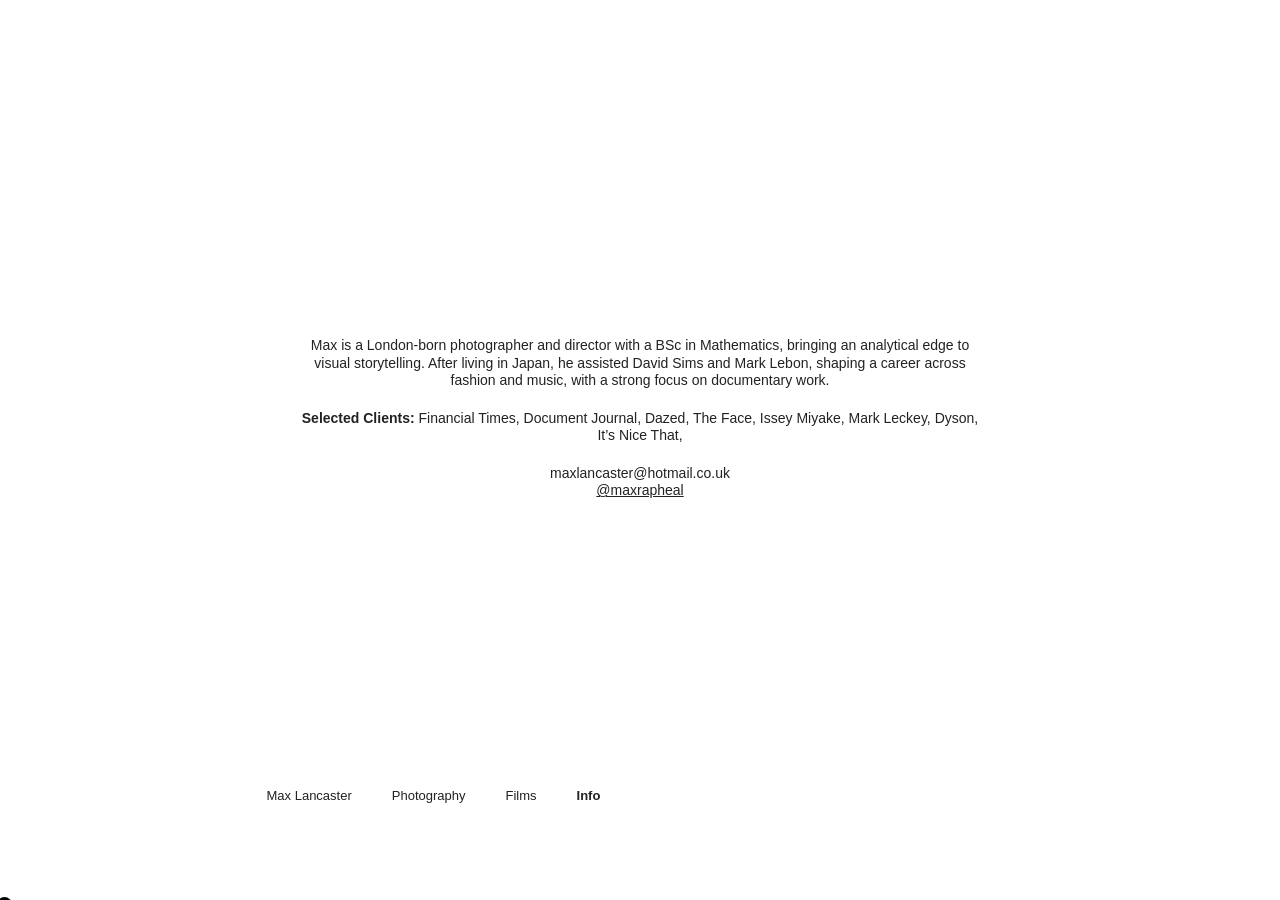
<file: info.html>
<!DOCTYPE html>
<html>
<head>
  <meta charset="UTF-8">
<meta name="viewport" content="width=device-width, initial-scale=1.0">
  <title>Info - Max Lancaster</title>
  <link rel="stylesheet" href="style.css">
</head>
<body>

<div class="info-page">

  <div class="info-text">
    <p>
      Max is a London-born photographer and director with a BSc in Mathematics, bringing an analytical edge to visual storytelling. After living in Japan, he assisted David Sims and Mark Lebon, shaping a career across fashion and music, with a strong focus on documentary work.
    </p>

    <p>
      <strong>Selected Clients:</strong> Financial Times, Document Journal, Dazed, The Face, Issey Miyake, Mark Leckey, Dyson, It’s Nice That,
    </p>

    <p>
      maxlancaster@hotmail.co.uk<br>
      <a href="https://instagram.com/maxrapheal" target="_blank">@maxrapheal</a>
    </p>
  </div>

  <div class="nav info-nav">
    <a href="index.html">Max Lancaster</a>
    <a href="photography.html">Photography</a>
    <a href="films.html">Films</a>
    <a href="info.html" class="active">Info</a>
  </div>

</div>

<div class="custom-cursor"></div>

<script src="script.js"></script>

</body>
</html>
</file>
<file: style.css>
body {
  margin: 0;
  background: #fff;
  font-family: Helvetica, Arial, sans-serif;
  color: #222;
}

.container {
  width: 100%;
  text-align: center;
}

.slider-wrap {
  width: 860px;
  margin: 140px auto 0 auto;
  position: relative;
}

.slider {
  width: 860px;
  height: 520px;
}

.slide {
  display: none;
  width: 100%;
  height: 100%;
}

.slide.active {
  display: block;
}

.slide-inner {
  width: 100%;
  height: auto;
  min-height: 520px;
  display: flex;
  align-items: center;
  justify-content: center;
  flex-direction: column;
}

/* media */
.main-media {
  height: 60vh;
  max-height: 520px;
  width: auto;
  max-width: 100%;
  object-fit: contain;
  display: block;
  transform: scale(1.15);
  transform-origin: center;
}

.image-row {
  display: flex;
  flex-direction: row;
  justify-content: center;
  align-items: center;
  gap: 15px; /* A slightly wider gap looks better on desktop */
  width: 100%;
  max-width: 860px; /* Matches your desktop slider width */
  margin: 0 auto;
}

.image-row img {
  max-width: 31%; /* Ensures all 3 fit nicely side-by-side */
  height: auto;
  max-height: 520px; /* Matches your desktop .main-media constraint */
  object-fit: contain;
}

/* captions */
.caption {
  display: block;
  margin-top: 45px;
  font-size: 12px;
  color: #9a9a9a;
  font-family: "Courier New", Courier, monospace;
  letter-spacing: 0.05em;
  font-weight: 400;
  text-align: center;
}

/* NAV */
.nav {
  width: 747px;
  margin: 75px auto 60px auto;
  display: flex;
  justify-content: flex-start;
  gap: 40px;
  font-family: Helvetica, Arial, sans-serif;
}

.nav a {
  text-decoration: none;
  color: #222;
  font-size: 13px;
  font-weight: 400;
}

.nav a.active {
  font-weight: 600;
}

.nav a:hover {
  text-decoration: none;
}

/* SCROLLER BUTTONS — OPTION 2 */
.side-button {
  position: fixed;
  top: 50%;
  transform: translateY(-50%);
  width: 8px;
  height: 8px;
  min-width: 12px;
  min-height: 12px;
  background: #000;
  border-radius: 50%;
  border: none;
  padding: 0;
  line-height: 0;
  z-index: 999;
  display: block;
}

.left-button {
  left: calc(50% - 490px);
}

.right-button {
  left: calc(50% + 490px);
}



/* INFO PAGE */
.info-page {
  min-height: 100vh;
  display: flex;
  flex-direction: column;
  justify-content: center;
}

.info-text {
  width: 699px;
  max-width: 90vw;
  margin: 300px auto 0 auto;
  text-align: center;
}

.info-text p {
  margin: 0 auto 20px auto;
  max-width: 690px;
  font-size: 14px;
  line-height: 1.25;
  font-weight: 400;
  font-family: Helvetica, Arial, sans-serif;
}

.info-text strong {
  font-weight: 600;
}

.info-text a {
  color: #222;
  text-decoration: underline;
}

.info-nav {
  width: 747px;
  margin: 268px auto 60px auto;
  display: flex;
  justify-content: flex-start;
  gap: 40px;
}

.custom-cursor {
  position: fixed;
  transition: width 0.15s ease, height 0.15s ease, transform 0.1s ease;
  width: 15px;
  height: 15px;
  background: #000;
  border-radius: 50%;
  pointer-events: none;
  /* 👇 offset so mouse is NOT in the center */
  transform: translate(-20%, -20%);
  z-index: 999999;
}

/* 👇 grow on hover */
.custom-cursor.hover {
  width: 20px;
  height: 20px;
}

html, body, * {
  cursor: none !important;
}


/* MOBILE CONTROLS */
@media only screen and (max-width: 768px) {

  /* 1. FORCE THE PAGE TO BE THE FULL HEIGHT OF THE PHONE */
  html, body {
    height: 100%;
    margin: 0;
    padding: 0;
    overflow: hidden; /* Prevents accidental bouncing/scrolling */
  }

  .container {
    height: 100dvh;
    width: 100vw;
    display: flex;
    flex-direction: column;
    justify-content: center;
    align-items: center;
  }
.info-page {
    /* Force full height and centering, just like the slider */
    min-height: 100dvh !important;
    width: 100vw !important;
    display: flex !important;
    flex-direction: column !important;
    justify-content: center !important;
    align-items: center !important;
    margin: 0 !important;
    padding: 0 !important;
    box-sizing: border-box;
  }

.info-text {
    width: 85vw !important; 
    max-width: 100% !important;
    margin: 0 !important; /* Removes the 300px desktop top-margin */
    padding: 0 !important; /* Removes the padding-bottom that was pushing it up */
    text-align: center !important;
margin-top: -30px !important;
  }

.info-text p {
    font-size: 13px !important;
    line-height: 1.5 !important;
    margin: 0 auto 15px auto !important; /* Centers the paragraph lines */
    max-width: 100% !important; /* Overrides the desktop 690px width */
  }

.nav, .info-nav {
    position: fixed !important;
    bottom: 0 !important;
    left: 0 !important;
    width: 100vw !important;
    height: 75px !important; /* Strict height for consistency */
    background: #fff !important; 
    display: flex !important;
    justify-content: center !important;
    align-items: center !important;
    gap: 20px !important; /* Same gap as photography page */
    margin: 0 !important;
    z-index: 99999;
  }

  /* 2. OVERRIDE DESKTOP MARGINS & SIZES */
  .slider-wrap, 
  .slider {
    width: 100vw !important;
    height: 100dvh !important; 
    margin: 0 !important; /* This kills that 140px desktop margin */
    padding: 0 !important;
    display: flex !important;
    align-items: center !important;
    justify-content: center !important;
  }

.nav a, .info-nav a {
    font-size: 12px !important;
    text-decoration: none !important;
    white-space: nowrap; /* Prevents names from breaking into two lines */
  }

  /* 3. FIX THE DISPLAY CONFLICT */
  .slide {
    display: none !important; /* Hide inactive slides */
    width: 100% !important;
    height: 100% !important;
  }

  /* When a slide is active, it MUST be flex to center content */
  .slide.active {
    display: flex !important; 
    align-items: center !important;
    justify-content: center !important;
  }

  .slide-inner {
    width: 90vw !important; 
    height: auto !important;
    display: flex !important;
    flex-direction: column !important;
    align-items: center !important;
    justify-content: center !important;
    /* Pushes content up slightly to leave room for the fixed nav */
    padding-bottom: 80px !important; 
    box-sizing: border-box !important;
  }

  /* 4. MEDIA SCALING */
  .main-media {
    max-width: 100% !important;
    max-height: 60dvh !important; 
    width: auto !important;
    height: auto !important;
    object-fit: contain !important;
    transform: scale(1) !important; /* Removes the 1.15 scale from desktop */
  }

  .caption {
    margin-top: 15px !important;
    font-size: 10px !important;
    text-align: center !important;
  }

  /* 5. IMAGE ROW (The 3-image slide) */
  .image-row {
    display: flex !important;
    flex-direction: row !important;
    gap: 5px !important;
    width: 100% !important;
    justify-content: center !important;
  }

  .image-row img {
    max-width: 31% !important;
    height: auto !important;
  }

  /* 6. HIDE ELEMENTS */
 .side-button {
    display: none !important;
  }

  /* 7. NAVIGATION FIXED TO BOTTOM */
  .nav, .info-nav {
    position: fixed !important;
    bottom: 0 !important;
    left: 0 !important;
    width: 100vw !important;
    height: 70px !important;
    background: #fff !important;
    display: flex !important;
    justify-content: center !important;
    align-items: center !important;
    gap: 20px !important;
    z-index: 9999;
  }

  .nav a { font-size: 12px !important; }
}
</file>
